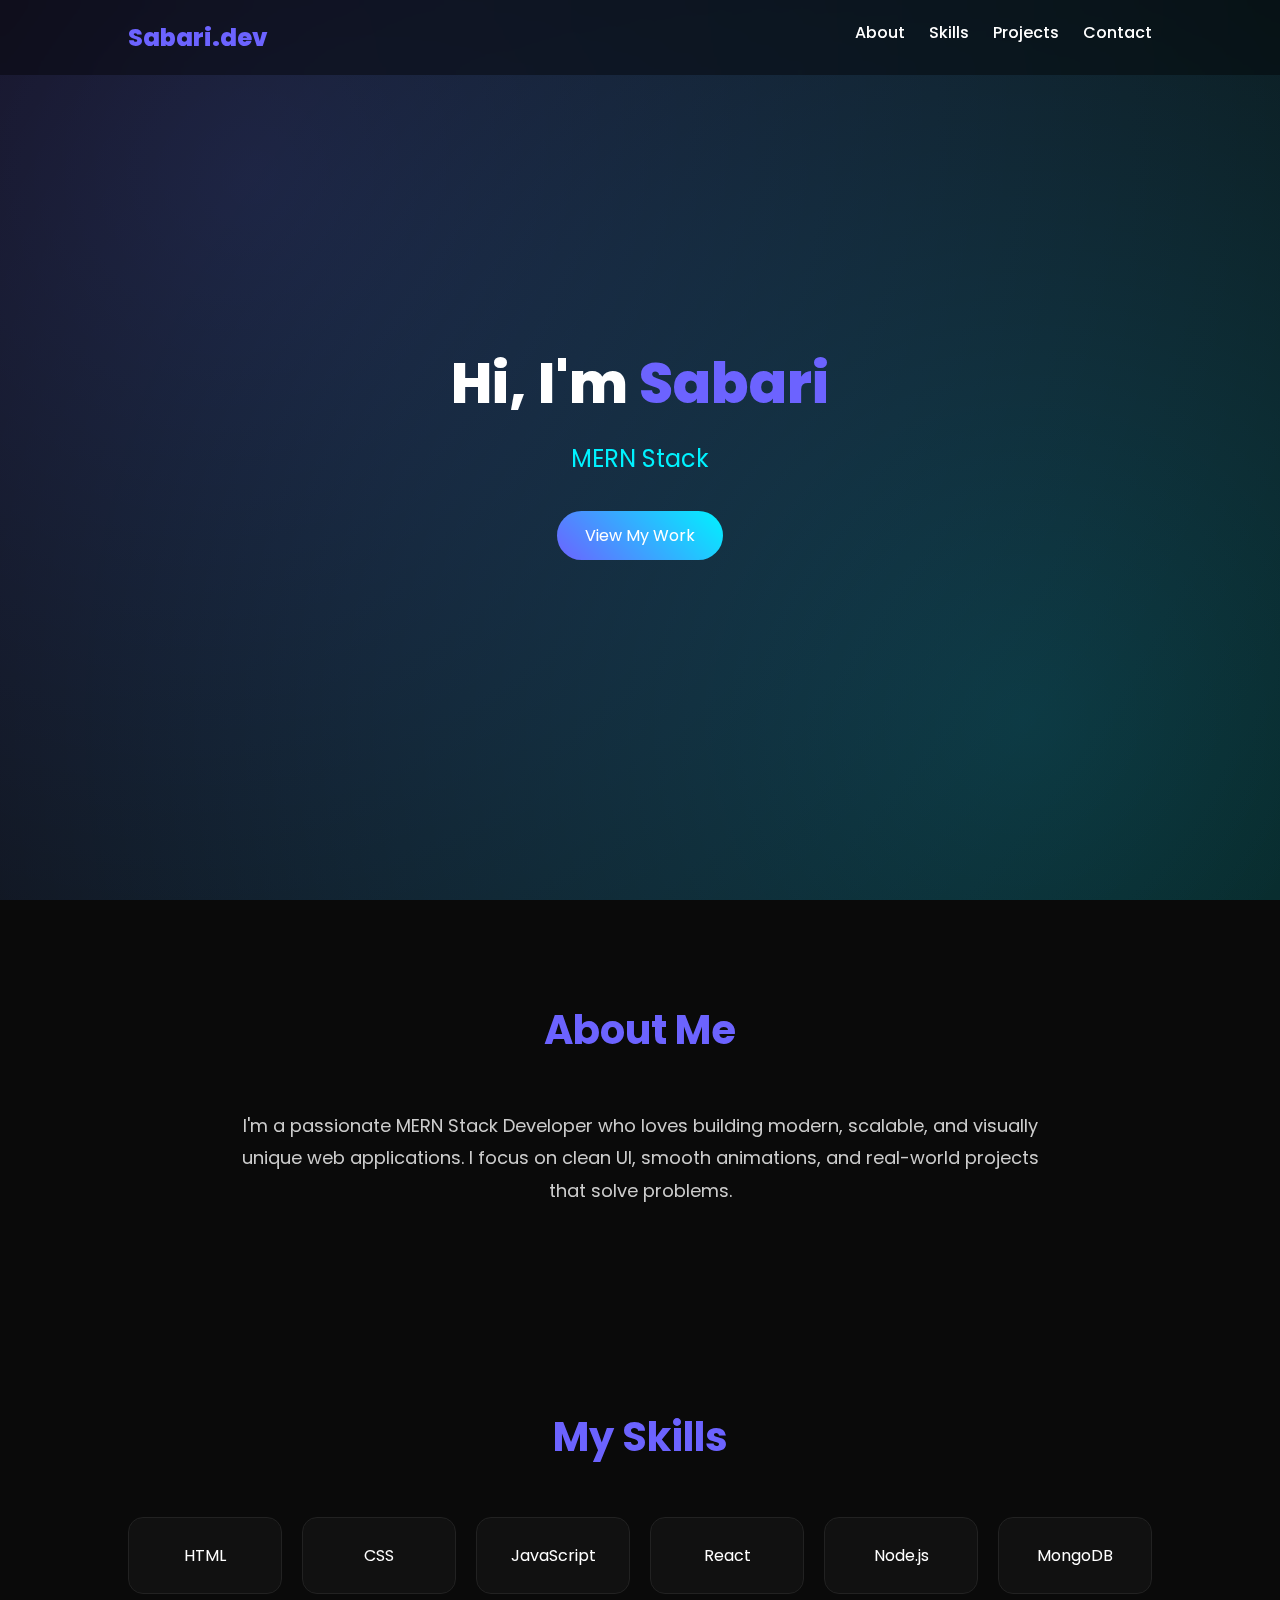
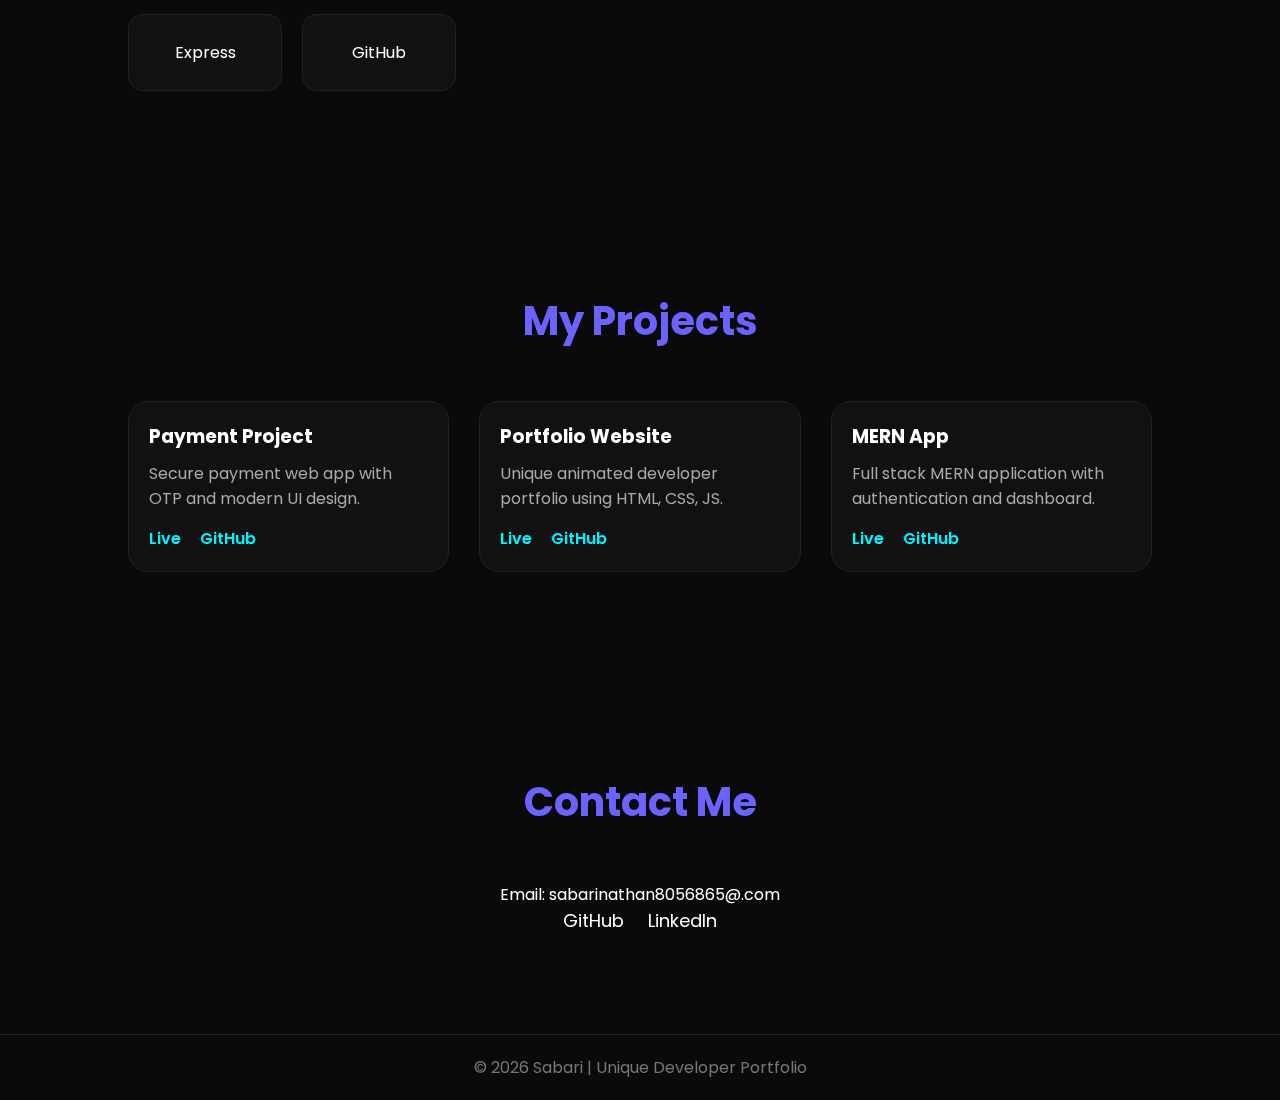
<file: index.html>
<!DOCTYPE html>
<html lang="en">
<head>
  <meta charset="UTF-8" />
  <meta name="viewport" content="width=device-width, initial-scale=1.0" />
  <title>Sabari | Portfolio</title>
  <link href="https://fonts.googleapis.com/css2?family=Poppins:wght@300;400;600;800&display=swap" rel="stylesheet">
  <style>
    * {
      margin: 0;
      padding: 0;
      box-sizing: border-box;
      font-family: 'Poppins', sans-serif;
      scroll-behavior: smooth;
    }

    body {
      background: #0a0a0a;
      color: white;
      overflow-x: hidden;
    }

    /* Animated Background */
    .bg {
      position: fixed;
      width: 100%;
      height: 100%;
      z-index: -1;
      background: radial-gradient(circle at 20% 20%, #6c63ff33, transparent),
                  radial-gradient(circle at 80% 80%, #00f2ff33, transparent),
                  #0a0a0a;
    }

    /* Navbar */
    nav {
      display: flex;
      justify-content: space-between;
      padding: 20px 10%;
      position: fixed;
      width: 100%;
      backdrop-filter: blur(10px);
      background: rgba(0,0,0,0.4);
      z-index: 1000;
    }

    nav h2 {
      color: #6c63ff;
      font-weight: 800;
    }

    nav a {
      color: white;
      text-decoration: none;
      margin-left: 20px;
      font-weight: 500;
      transition: 0.3s;
    }

    nav a:hover {
      color: #00f2ff;
    }

    /* Hero Section */
    .hero {
      height: 100vh;
      display: flex;
      align-items: center;
      justify-content: center;
      flex-direction: column;
      text-align: center;
      padding: 0 20px;
    }

    .hero h1 {
      font-size: 3.5rem;
      font-weight: 800;
    }

    .hero span {
      color: #6c63ff;
    }

    .typing {
      font-size: 1.5rem;
      margin-top: 15px;
      color: #00f2ff;
      height: 40px;
    }

    .btn {
      margin-top: 30px;
      padding: 12px 28px;
      border-radius: 30px;
      border: none;
      background: linear-gradient(45deg, #6c63ff, #00f2ff);
      color: white;
      font-size: 16px;
      cursor: pointer;
      transition: 0.4s;
    }

    .btn:hover {
      transform: scale(1.1);
      box-shadow: 0 0 20px #6c63ff;
    }

    /* Section Common */
    section {
      padding: 100px 10%;
    }

    h2.section-title {
      text-align: center;
      font-size: 2.5rem;
      margin-bottom: 50px;
      color: #6c63ff;
    }

    /* About */
    .about p {
      text-align: center;
      max-width: 800px;
      margin: auto;
      line-height: 1.8;
      color: #ccc;
      font-size: 18px;
    }

    /* Skills */
    .skills-grid {
      display: grid;
      grid-template-columns: repeat(auto-fit, minmax(150px, 1fr));
      gap: 20px;
    }

    .skill-card {
      background: #111;
      padding: 25px;
      border-radius: 15px;
      text-align: center;
      transition: 0.3s;
      border: 1px solid #222;
    }

    .skill-card:hover {
      transform: translateY(-10px);
      border: 1px solid #6c63ff;
      box-shadow: 0 0 20px #6c63ff33;
    }

    /* Projects */
    .projects-grid {
      display: grid;
      grid-template-columns: repeat(auto-fit, minmax(280px, 1fr));
      gap: 30px;
    }

    .project-card {
      background: #111;
      border-radius: 20px;
      padding: 20px;
      transition: 0.4s;
      border: 1px solid #222;
      position: relative;
      overflow: hidden;
    }

    .project-card::before {
      content: "";
      position: absolute;
      width: 100%;
      height: 100%;
      background: linear-gradient(120deg, transparent, #6c63ff33, transparent);
      top: -100%;
      left: 0;
      transition: 0.5s;
    }

    .project-card:hover::before {
      top: 100%;
    }

    .project-card:hover {
      transform: scale(1.05);
      border: 1px solid #00f2ff;
    }

    .project-card h3 {
      margin-bottom: 10px;
    }

    .project-card p {
      color: #aaa;
      margin-bottom: 15px;
    }

    .project-links a {
      text-decoration: none;
      color: #00f2ff;
      margin-right: 15px;
      font-weight: 600;
    }

    /* Contact */
    .contact {
      text-align: center;
    }

    .contact a {
      color: white;
      margin: 10px;
      font-size: 18px;
      text-decoration: none;
      transition: 0.3s;
    }

    .contact a:hover {
      color: #6c63ff;
    }

    footer {
      text-align: center;
      padding: 20px;
      color: #777;
      border-top: 1px solid #222;
    }
  </style>
</head>
<body>
  <div class="bg"></div>

  <nav>
    <h2>Sabari.dev</h2>
    <div>
      <a href="#about">About</a>
      <a href="#skills">Skills</a>
      <a href="#projects">Projects</a>
      <a href="#contact">Contact</a>
    </div>
  </nav>

  <!-- Hero -->
  <section class="hero">
    <h1>Hi, I'm <span>Sabari</span></h1>
    <div class="typing" id="typing"></div>
    <button class="btn" onclick="scrollToProjects()">View My Work</button>
  </section>

  <!-- About -->
  <section id="about" class="about">
    <h2 class="section-title">About Me</h2>
    <p>
      I'm a passionate MERN Stack Developer who loves building modern, scalable,
      and visually unique web applications. I focus on clean UI, smooth
      animations, and real-world projects that solve problems.
    </p>
  </section>

  <!-- Skills -->
  <section id="skills">
    <h2 class="section-title">My Skills</h2>
    <div class="skills-grid">
      <div class="skill-card">HTML</div>
      <div class="skill-card">CSS</div>
      <div class="skill-card">JavaScript</div>
      <div class="skill-card">React</div>
      <div class="skill-card">Node.js</div>
      <div class="skill-card">MongoDB</div>
      <div class="skill-card">Express</div>
      <div class="skill-card">GitHub</div>
    </div>
  </section>

  <!-- Projects -->
  <section id="projects">
    <h2 class="section-title">My Projects</h2>
    <div class="projects-grid">
      <div class="project-card">
        <h3>Payment Project</h3>
        <p>Secure payment web app with OTP and modern UI design.</p>
        <div class="project-links">
          <a href="#">Live</a>
          <a href="#">GitHub</a>
        </div>
      </div>

      <div class="project-card">
        <h3>Portfolio Website</h3>
        <p>Unique animated developer portfolio using HTML, CSS, JS.</p>
        <div class="project-links">
          <a href="#">Live</a>
          <a href="#">GitHub</a>
        </div>
      </div>

      <div class="project-card">
        <h3>MERN App</h3>
        <p>Full stack MERN application with authentication and dashboard.</p>
        <div class="project-links">
          <a href="#">Live</a>
          <a href="#">GitHub</a>
        </div>
      </div>
    </div>
  </section>

  <!-- Contact -->
  <section id="contact" class="contact">
    <h2 class="section-title">Contact Me</h2>
    <p>Email: sabarinathan8056865@.com</p>
    <a href="#">GitHub</a>
    <a href="#">LinkedIn</a>
  </section>

  <footer>
    © 2026 Sabari | Unique Developer Portfolio
  </footer>

  <script>
    // Typing Animation
    const text = [
      "MERN Stack Developer",
      "Frontend Developer",
      "Creative Web Designer",
      "Building Unique Websites 🚀"
    ];

    let index = 0;
    let charIndex = 0;
    const typingElement = document.getElementById("typing");

    function typeEffect() {
      if (charIndex < text[index].length) {
        typingElement.innerHTML += text[index].charAt(charIndex);
        charIndex++;
        setTimeout(typeEffect, 80);
      } else {
        setTimeout(eraseEffect, 1500);
      }
    }

    function eraseEffect() {
      if (charIndex > 0) {
        typingElement.innerHTML = text[index].substring(0, charIndex - 1);
        charIndex--;
        setTimeout(eraseEffect, 40);
      } else {
        index = (index + 1) % text.length;
        setTimeout(typeEffect, 300);
      }
    }

    typeEffect();

    function scrollToProjects() {
      document.getElementById("projects").scrollIntoView({ behavior: "smooth" });
    }
  </script>
</body>
</html>
</file>
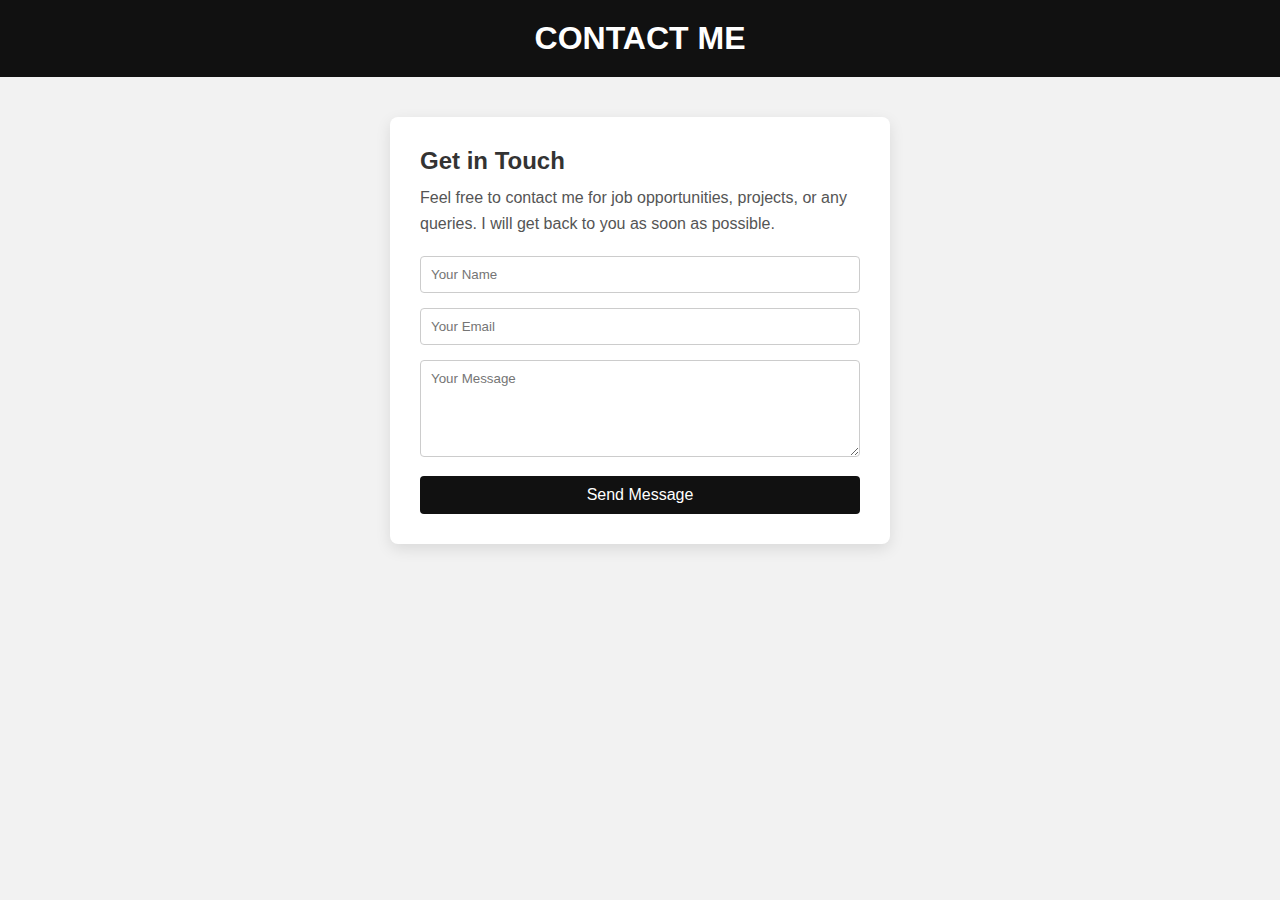
<file: contact.html>
<!DOCTYPE html>
<html lang="en">
<head>
    <meta charset="UTF-8">
    <title>Contact | Portfolio</title>
    
</head>
<body>

    <!-- Header -->
    <header class="header">
        <h1>CONTACT ME</h1>
    </header>

    <!-- Contact Section -->
    <section class="contact">

        <div class="contact-card">
            <h2>Get in Touch</h2>
            <p>
                Feel free to contact me for job opportunities, projects,
                or any queries. I will get back to you as soon as possible.
            </p>

            <form>
                <input type="text" placeholder="Your Name" required>
                <input type="email" placeholder="Your Email" required>
                <textarea placeholder="Your Message" rows="5" required></textarea>

                <button type="submit">Send Message</button>
            </form>
        </div>

    </section>

</body>
</html>

<style>
    * {
    margin: 0;
    padding: 0;
    box-sizing: border-box;
    font-family: Arial, Helvetica, sans-serif;
}

body {
    background-color: #f2f2f2;
}

/* Header */
.header {
    background-color: #111;
    color: #fff;
    text-align: center;
    padding: 20px;
}

/* Contact Section */
.contact {
    padding: 40px 0;
}

/* Contact Card */
.contact-card {
    background-color: #ffffff;
    width: 80%;
    max-width: 500px;
    margin: auto;
    padding: 30px;
    border-radius: 8px;
    box-shadow: 0 5px 15px rgba(0,0,0,0.1);
}

.contact-card h2 {
    margin-bottom: 10px;
    color: #333;
}

.contact-card p {
    margin-bottom: 20px;
    color: #555;
    line-height: 1.6;
}

/* Form */
form input,
form textarea {
    width: 100%;
    padding: 10px;
    margin-bottom: 15px;
    border: 1px solid #ccc;
    border-radius: 4px;
}

form button {
    width: 100%;
    padding: 10px;
    background-color: #111;
    color: #fff;
    border: none;
    font-size: 16px;
    cursor: pointer;
    border-radius: 4px;
}

form button:hover {
    background-color: #333;
}

</style>
</file>
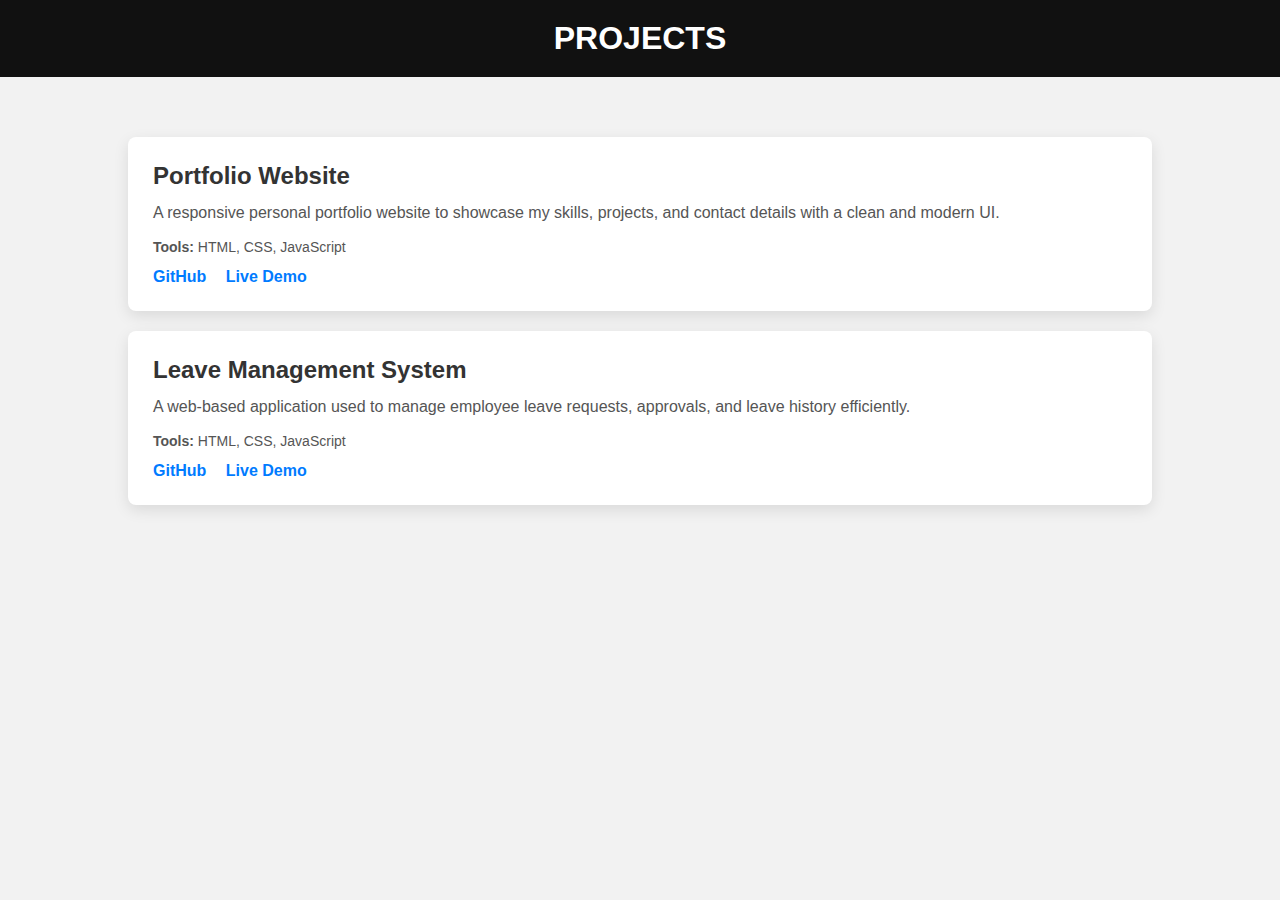
<file: project.html>
<!DOCTYPE html>
<html lang="en">
<head>
    <meta charset="UTF-8">
    <title>Projects | Portfolio</title>
</head>
<body>

    <!-- Header -->
    <header class="header">
        <h1>PROJECTS</h1>
    </header>

    <!-- Projects Section -->
    <section class="projects">

        <!-- Project 1 -->
        <div class="project-card">
            <h2>Portfolio Website</h2>
            <p>
                A responsive personal portfolio website to showcase my skills,
                projects, and contact details with a clean and modern UI.
            </p>
            <p class="tools"><strong>Tools:</strong> HTML, CSS, JavaScript</p>

            <div class="links">
                <a href="#" target="_blank">GitHub</a>
                <a href="#" target="_blank">Live Demo</a>
            </div>
        </div>

        <!-- Project 2 -->
        <div class="project-card">
            <h2>Leave Management System</h2>
            <p>
                A web-based application used to manage employee leave requests,
                approvals, and leave history efficiently.
            </p>
            <p class="tools"><strong>Tools:</strong> HTML, CSS, JavaScript</p>

            <div class="links">
                <a href="#" target="_blank">GitHub</a>
                <a href="#" target="_blank">Live Demo</a>
            </div>
        </div>

    </section>

</body>
</html>


<style>
    * {
    margin: 0;
    padding: 0;
    box-sizing: border-box;
    font-family: Arial, Helvetica, sans-serif;
}

body {
    background-color: #f2f2f2;
}

/* Header */
.header {
    background-color: #111;
    color: #fff;
    text-align: center;
    padding: 20px;
}

/* Projects Section */
.projects {
    padding: 40px 0;
}

/* Project Card */
.project-card {
    background-color: #ffffff;
    width: 80%;
    margin: 20px auto;
    padding: 25px;
    border-radius: 8px;
    box-shadow: 0 5px 15px rgba(0,0,0,0.1);
}

.project-card h2 {
    margin-bottom: 10px;
    color: #333;
}

.project-card p {
    margin-bottom: 10px;
    color: #555;
    line-height: 1.6;
}

.tools {
    font-size: 14px;
    color: #000;
}

/* Links */
.links a {
    display: inline-block;
    margin-right: 15px;
    text-decoration: none;
    color: #007bff;
    font-weight: bold;
}

.links a:hover {
    text-decoration: underline;
}

</style>
</file>
